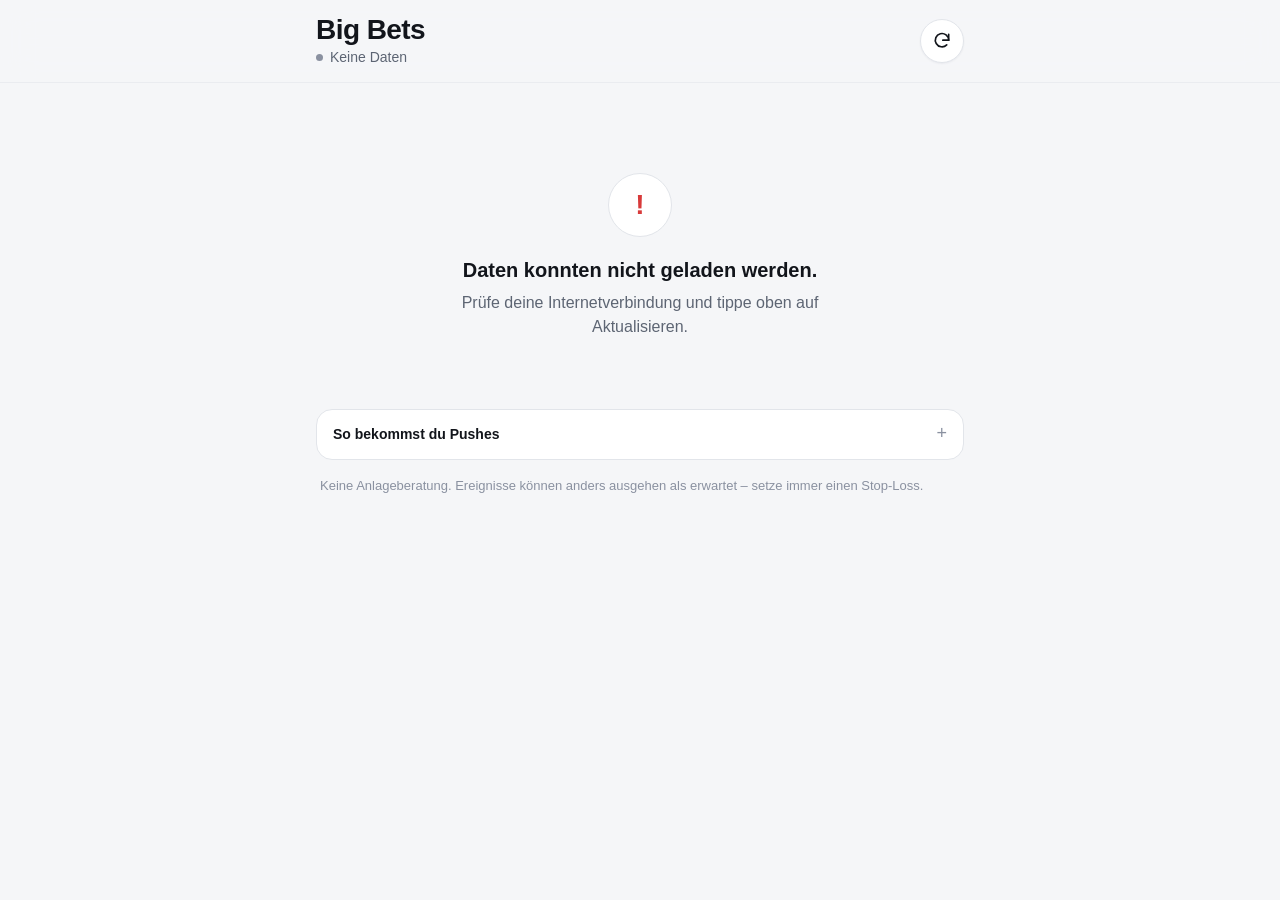
<file: web/index.html>
<!doctype html>
<html lang="de">
<head>
  <meta charset="utf-8">
  <meta name="viewport" content="width=device-width, initial-scale=1, viewport-fit=cover">
  <title>Big Bets</title>
  <meta name="description" content="Big Bets – seltene, marktbewegende Nachrichten als Einzeiler, mit Begründung, Risiken und Quellen.">
  <meta name="color-scheme" content="dark light">
  <meta name="theme-color" content="#0b0d12" media="(prefers-color-scheme: dark)">
  <meta name="theme-color" content="#f5f6f8" media="(prefers-color-scheme: light)">
  <meta name="mobile-web-app-capable" content="yes">
  <meta name="apple-mobile-web-app-capable" content="yes">
  <meta name="apple-mobile-web-app-status-bar-style" content="black-translucent">
  <meta name="apple-mobile-web-app-title" content="Big Bets">
  <meta name="format-detection" content="telephone=no">
  <link rel="manifest" href="manifest.webmanifest">
  <link rel="icon" href="icons/icon.svg" type="image/svg+xml">
  <link rel="icon" href="icons/favicon-32.png" type="image/png" sizes="32x32">
  <link rel="apple-touch-icon" href="icons/apple-touch-icon.png">
  <link rel="stylesheet" href="styles.css">
  <script src="app.js" defer></script>
</head>
<body>
  <header class="top">
    <div class="top-inner">
      <div class="brand">
        <h1>Big Bets</h1>
        <p class="status" id="status" aria-live="polite">Lade …</p>
      </div>
      <button class="refresh" id="refresh" type="button" aria-label="Aktualisieren" title="Aktualisieren">
        <svg viewBox="0 0 24 24" width="20" height="20" aria-hidden="true" fill="none" stroke="currentColor" stroke-width="2" stroke-linecap="round" stroke-linejoin="round"><path d="M20 11a8 8 0 1 0-2.34 5.66"/><path d="M20 4v7h-7"/></svg>
      </button>
    </div>
  </header>

  <main class="wrap">
    <p class="notice" id="notice" hidden></p>
    <ul class="list" id="list" aria-label="Big Bets"></ul>
    <section class="empty" id="empty" hidden>
      <div class="empty-mark" aria-hidden="true">◎</div>
      <p class="empty-title">Noch keine Big Bets.</p>
      <p>Das ist normal – sie sind selten. Du bekommst eine Push-Nachricht, sobald etwas Großes passiert. Mögliche, noch unbestätigte Ereignisse erscheinen als „Beobachten“.</p>
    </section>
    <section class="empty error" id="error" hidden>
      <div class="empty-mark" aria-hidden="true">!</div>
      <p class="empty-title">Daten konnten nicht geladen werden.</p>
      <p>Prüfe deine Internetverbindung und tippe oben auf Aktualisieren.</p>
    </section>
  </main>

  <footer class="foot wrap">
    <section class="usage" id="usage" hidden aria-label="API-Kosten">
      <p class="usage-title">API-Kosten (geschätzt)</p>
      <p class="usage-text" id="usage-text"></p>
      <p class="usage-hint">Exakte Abrechnung: console.anthropic.com → Usage / Cost</p>
    </section>
    <details class="howto">
      <summary>So bekommst du Pushes</summary>
      <ol>
        <li>Die kostenlose App <strong>ntfy</strong> installieren (App Store / Google Play).</li>
        <li>In ntfy auf <strong>+</strong> bzw. „Abonnieren“ tippen.</li>
        <li>Als Kanalname genau den Wert aus deinem GitHub-Secret <code>NTFY_TOPIC</code> eintragen.</li>
        <li>Mitteilungen erlauben – fertig. Ein Tipp auf die Push-Nachricht öffnet den Alarm hier.</li>
      </ol>
    </details>
    <p class="disclaimer">Keine Anlageberatung. Ereignisse können anders ausgehen als erwartet – setze immer einen Stop-Loss.</p>
  </footer>

  <div class="toast" id="toast" role="status" aria-live="polite" hidden></div>
</body>
</html>
</file>
<file: web/styles.css>
:root {
  --bg: #0b0d12;
  --surface: #14171f;
  --surface-2: #1b1f29;
  --line: #262b37;
  --text: #eef0f4;
  --muted: #9097a6;
  --faint: #6a7180;
  --accent: #7aa7ff;
  --long: #2fbf71;
  --long-bg: rgba(47, 191, 113, 0.14);
  --short: #ff5c5c;
  --short-bg: rgba(255, 92, 92, 0.14);
  --amber: #f0b03c;
  --amber-bg: rgba(240, 176, 60, 0.12);
  --shadow: 0 1px 0 rgba(255, 255, 255, 0.03) inset;
  --radius: 16px;
  --gutter: 16px;
  color-scheme: dark;
}

@media (prefers-color-scheme: light) {
  :root {
    --bg: #f5f6f8;
    --surface: #ffffff;
    --surface-2: #f0f2f5;
    --line: #e2e5ea;
    --text: #12151b;
    --muted: #5d6573;
    --faint: #8a91a0;
    --accent: #2f62d8;
    --long: #13894c;
    --long-bg: rgba(19, 137, 76, 0.10);
    --short: #d83a3a;
    --short-bg: rgba(216, 58, 58, 0.09);
    --amber: #a86a00;
    --amber-bg: rgba(200, 130, 0, 0.10);
    --shadow: 0 1px 2px rgba(16, 24, 40, 0.05);
    color-scheme: light;
  }
}

* { box-sizing: border-box; }

html { -webkit-text-size-adjust: 100%; text-size-adjust: 100%; }

body {
  margin: 0;
  background: var(--bg);
  color: var(--text);
  font: 16px/1.5 -apple-system, BlinkMacSystemFont, "SF Pro Text", "Segoe UI", Roboto, "Helvetica Neue", Arial, sans-serif;
  -webkit-font-smoothing: antialiased;
  min-height: 100vh;
  min-height: 100dvh;
  overflow-x: hidden;
  -webkit-tap-highlight-color: transparent;
}

a { color: var(--accent); }

[hidden] { display: none !important; }

.wrap {
  max-width: 680px;
  margin: 0 auto;
  padding-left: max(var(--gutter), env(safe-area-inset-left));
  padding-right: max(var(--gutter), env(safe-area-inset-right));
}

/* ---------- Header ---------- */
.top {
  position: sticky;
  top: 0;
  z-index: 10;
  background: color-mix(in srgb, var(--bg) 86%, transparent);
  -webkit-backdrop-filter: saturate(160%) blur(16px);
  backdrop-filter: saturate(160%) blur(16px);
  border-bottom: 1px solid color-mix(in srgb, var(--line) 60%, transparent);
  padding-top: env(safe-area-inset-top);
}

.top-inner {
  max-width: 680px;
  margin: 0 auto;
  display: flex;
  align-items: center;
  justify-content: space-between;
  gap: 12px;
  padding: 14px max(var(--gutter), env(safe-area-inset-right)) 14px max(var(--gutter), env(safe-area-inset-left));
}

.brand { min-width: 0; }

h1 {
  margin: 0;
  font-size: 28px;
  line-height: 1.15;
  font-weight: 750;
  letter-spacing: -0.02em;
}

.status {
  margin: 2px 0 0;
  font-size: 14px;
  color: var(--muted);
  display: flex;
  align-items: flex-start;
  gap: 7px;
  line-height: 1.4;
}

.status::before {
  margin-top: 0.42em;
  content: "";
  width: 7px;
  height: 7px;
  border-radius: 50%;
  background: var(--long);
  flex: none;
}

.status.stale { color: var(--amber); }
.status.stale::before { background: var(--amber); }
.status.loading::before, .status.offline::before { background: var(--faint); }

.refresh {
  flex: none;
  width: 44px;
  height: 44px;
  border-radius: 50%;
  border: 1px solid var(--line);
  background: var(--surface);
  color: var(--text);
  display: grid;
  place-items: center;
  cursor: pointer;
  box-shadow: var(--shadow);
}
.refresh:active { transform: scale(0.95); }
.refresh.spin svg { animation: spin 0.8s linear infinite; }
@keyframes spin { to { transform: rotate(360deg); } }

/* ---------- Notice ---------- */
.notice {
  margin: 16px 0 0;
  padding: 10px 14px;
  border-radius: 12px;
  font-size: 14px;
  color: var(--amber);
  background: var(--amber-bg);
}

/* ---------- List ---------- */
.list {
  list-style: none;
  margin: 0;
  padding: 18px 0 8px;
  display: flex;
  flex-direction: column;
  gap: 12px;
}

.card {
  position: relative;
  background: var(--surface);
  border: 1px solid var(--line);
  border-radius: var(--radius);
  box-shadow: var(--shadow);
  overflow: hidden;
  scroll-margin-top: calc(96px + env(safe-area-inset-top));
}

.card::before {
  content: "";
  position: absolute;
  left: 0;
  top: 0;
  bottom: 0;
  width: 4px;
  background: var(--faint);
}
.card.long::before { background: var(--long); }
.card.short::before { background: var(--short); }

.card.flash { animation: flash 1.6s ease-out; }
@keyframes flash {
  0% { box-shadow: 0 0 0 3px color-mix(in srgb, var(--accent) 55%, transparent); }
  100% { box-shadow: 0 0 0 3px transparent; }
}

.row {
  display: block;
  width: 100%;
  text-align: left;
  font: inherit;
  color: inherit;
  background: none;
  border: 0;
  padding: 16px 16px 15px 20px;
  cursor: pointer;
}

.one-liner {
  margin: 0;
  font-size: 18px;
  line-height: 1.38;
  font-weight: 620;
  letter-spacing: -0.005em;
  overflow-wrap: anywhere;
}

.meta {
  margin-top: 9px;
  display: flex;
  align-items: center;
  gap: 10px;
  font-size: 13.5px;
  color: var(--muted);
}

.meta .spacer { flex: 1; }
.meta > span:first-child { white-space: nowrap; }

.pill {
  display: inline-flex;
  align-items: center;
  gap: 4px;
  padding: 2px 9px;
  border-radius: 999px;
  font-size: 12.5px;
  font-weight: 650;
  font-variant-numeric: tabular-nums;
  background: var(--surface-2);
  color: var(--muted);
  border: 1px solid var(--line);
  white-space: nowrap;
}
.pill.hi { color: var(--text); }
.pill.watch { color: var(--amber); border-color: color-mix(in srgb, var(--amber) 45%, var(--line)); }
.card.watch .one-liner { opacity: 0.9; }

.chev {
  width: 16px;
  height: 16px;
  color: var(--faint);
  transition: transform 0.2s ease;
  flex: none;
}
.card.open .chev { transform: rotate(180deg); }

/* ---------- Detail ---------- */
.detail {
  padding: 2px 16px 18px 20px;
  border-top: 1px solid var(--line);
}

.headline {
  margin: 16px 0 14px;
  font-size: 16px;
  line-height: 1.4;
  font-weight: 600;
  color: var(--text);
}

.facts {
  display: grid;
  grid-template-columns: repeat(3, minmax(0, 1fr));
  gap: 8px;
  margin: 0 0 18px;
}

.fact {
  background: var(--surface-2);
  border-radius: 12px;
  padding: 9px 11px;
  min-width: 0;
}
.fact dt { font-size: 12px; color: var(--muted); margin: 0; }
.fact dd { margin: 2px 0 0; font-size: 15px; font-weight: 650; overflow-wrap: anywhere; }

.section-title {
  margin: 18px 0 8px;
  font-size: 12px;
  font-weight: 700;
  letter-spacing: 0.06em;
  text-transform: uppercase;
  color: var(--faint);
}

.prose { margin: 0; font-size: 15.5px; line-height: 1.55; color: var(--text); overflow-wrap: anywhere; }

.assets { display: flex; flex-direction: column; gap: 8px; }

.asset {
  border: 1px solid var(--line);
  border-radius: 12px;
  padding: 12px;
}

.asset-head {
  display: flex;
  align-items: center;
  gap: 10px;
  flex-wrap: wrap;
}

.asset-name { font-weight: 650; font-size: 16px; min-width: 0; overflow-wrap: anywhere; }
.ticker { font: 600 13px ui-monospace, SFMono-Regular, Menlo, monospace; color: var(--muted); }

.dir {
  font-size: 12px;
  font-weight: 750;
  letter-spacing: 0.04em;
  padding: 2px 8px;
  border-radius: 6px;
}
.dir.long { color: var(--long); background: var(--long-bg); }
.dir.short { color: var(--short); background: var(--short-bg); }

.asset-stats {
  margin-top: 10px;
  display: grid;
  grid-template-columns: repeat(3, minmax(0, 1fr));
  gap: 8px;
  font-size: 13px;
  color: var(--muted);
}
.asset-stats b {
  display: block;
  font-size: 15px;
  color: var(--text);
  font-variant-numeric: tabular-nums;
  font-weight: 650;
}
.asset-stats b.up { color: var(--long); }
.asset-stats b.down { color: var(--short); }

.copy {
  margin-top: 12px;
  width: 100%;
  min-height: 42px;
  border-radius: 10px;
  border: 1px solid var(--line);
  background: var(--surface-2);
  color: var(--text);
  font: 600 14.5px/1 inherit;
  font-family: inherit;
  cursor: pointer;
}
.copy:active { transform: scale(0.99); }

.chips { display: flex; flex-wrap: wrap; gap: 6px; }
.chip {
  padding: 5px 11px;
  border-radius: 999px;
  background: var(--surface-2);
  border: 1px solid var(--line);
  font-size: 14px;
}

.sources { list-style: none; margin: 0; padding: 0; display: flex; flex-direction: column; gap: 10px; }
.sources a { text-decoration: none; font-weight: 550; overflow-wrap: anywhere; }
.sources a:hover { text-decoration: underline; }
.sources small { display: block; color: var(--muted); font-size: 13px; margin-top: 1px; }

/* ---------- Empty / Error ---------- */
.empty {
  text-align: center;
  padding: 64px 12px 40px;
  color: var(--muted);
  font-size: 16px;
  max-width: 420px;
  margin: 0 auto;
}
.empty p { margin: 0 0 6px; }
.empty-title { color: var(--text); font-size: 20px; font-weight: 650; }
.empty-mark {
  width: 64px;
  height: 64px;
  margin: 0 auto 18px;
  border-radius: 50%;
  display: grid;
  place-items: center;
  font-size: 28px;
  color: var(--accent);
  background: var(--surface);
  border: 1px solid var(--line);
}
.error .empty-mark { color: var(--short); font-weight: 800; }

/* ---------- Footer ---------- */
.foot {
  padding-top: 24px;
  padding-bottom: calc(28px + env(safe-area-inset-bottom));
  color: var(--muted);
  font-size: 14px;
}

.howto {
  background: var(--surface);
  border: 1px solid var(--line);
  border-radius: var(--radius);
  padding: 0 16px;
}
.howto summary {
  cursor: pointer;
  padding: 14px 0;
  font-weight: 600;
  color: var(--text);
  list-style: none;
}
.howto summary::-webkit-details-marker { display: none; }
.howto summary::after { content: "+"; float: right; color: var(--faint); font-weight: 400; font-size: 18px; line-height: 1; }
.howto[open] summary::after { content: "–"; }
.howto ol { margin: 0 0 14px; padding-left: 20px; line-height: 1.55; }
.howto li { margin-bottom: 6px; }
.howto code {
  font: 13px ui-monospace, SFMono-Regular, Menlo, monospace;
  background: var(--surface-2);
  padding: 1px 5px;
  border-radius: 5px;
}

.disclaimer { margin: 16px 4px 0; font-size: 13px; line-height: 1.5; color: var(--faint); }

/* ---------- Toast ---------- */
.toast {
  position: fixed;
  left: 50%;
  bottom: calc(24px + env(safe-area-inset-bottom));
  transform: translateX(-50%);
  background: var(--text);
  color: var(--bg);
  padding: 10px 16px;
  border-radius: 999px;
  font-size: 14px;
  font-weight: 600;
  z-index: 20;
  max-width: calc(100vw - 32px);
}

@media (prefers-reduced-motion: reduce) {
  *, *::before, *::after { animation: none !important; transition: none !important; }
}

.usage {
  background: var(--surface);
  border: 1px solid var(--line);
  border-radius: var(--radius);
  padding: 14px 16px;
  margin-bottom: 12px;
}
.usage[hidden] { display: none; }
.usage-title { margin: 0 0 4px; font-weight: 600; color: var(--text); }
.usage-text { margin: 0; color: var(--text); font-variant-numeric: tabular-nums; }
.usage-hint { margin: 6px 0 0; font-size: 13px; color: var(--muted); }
</file>
